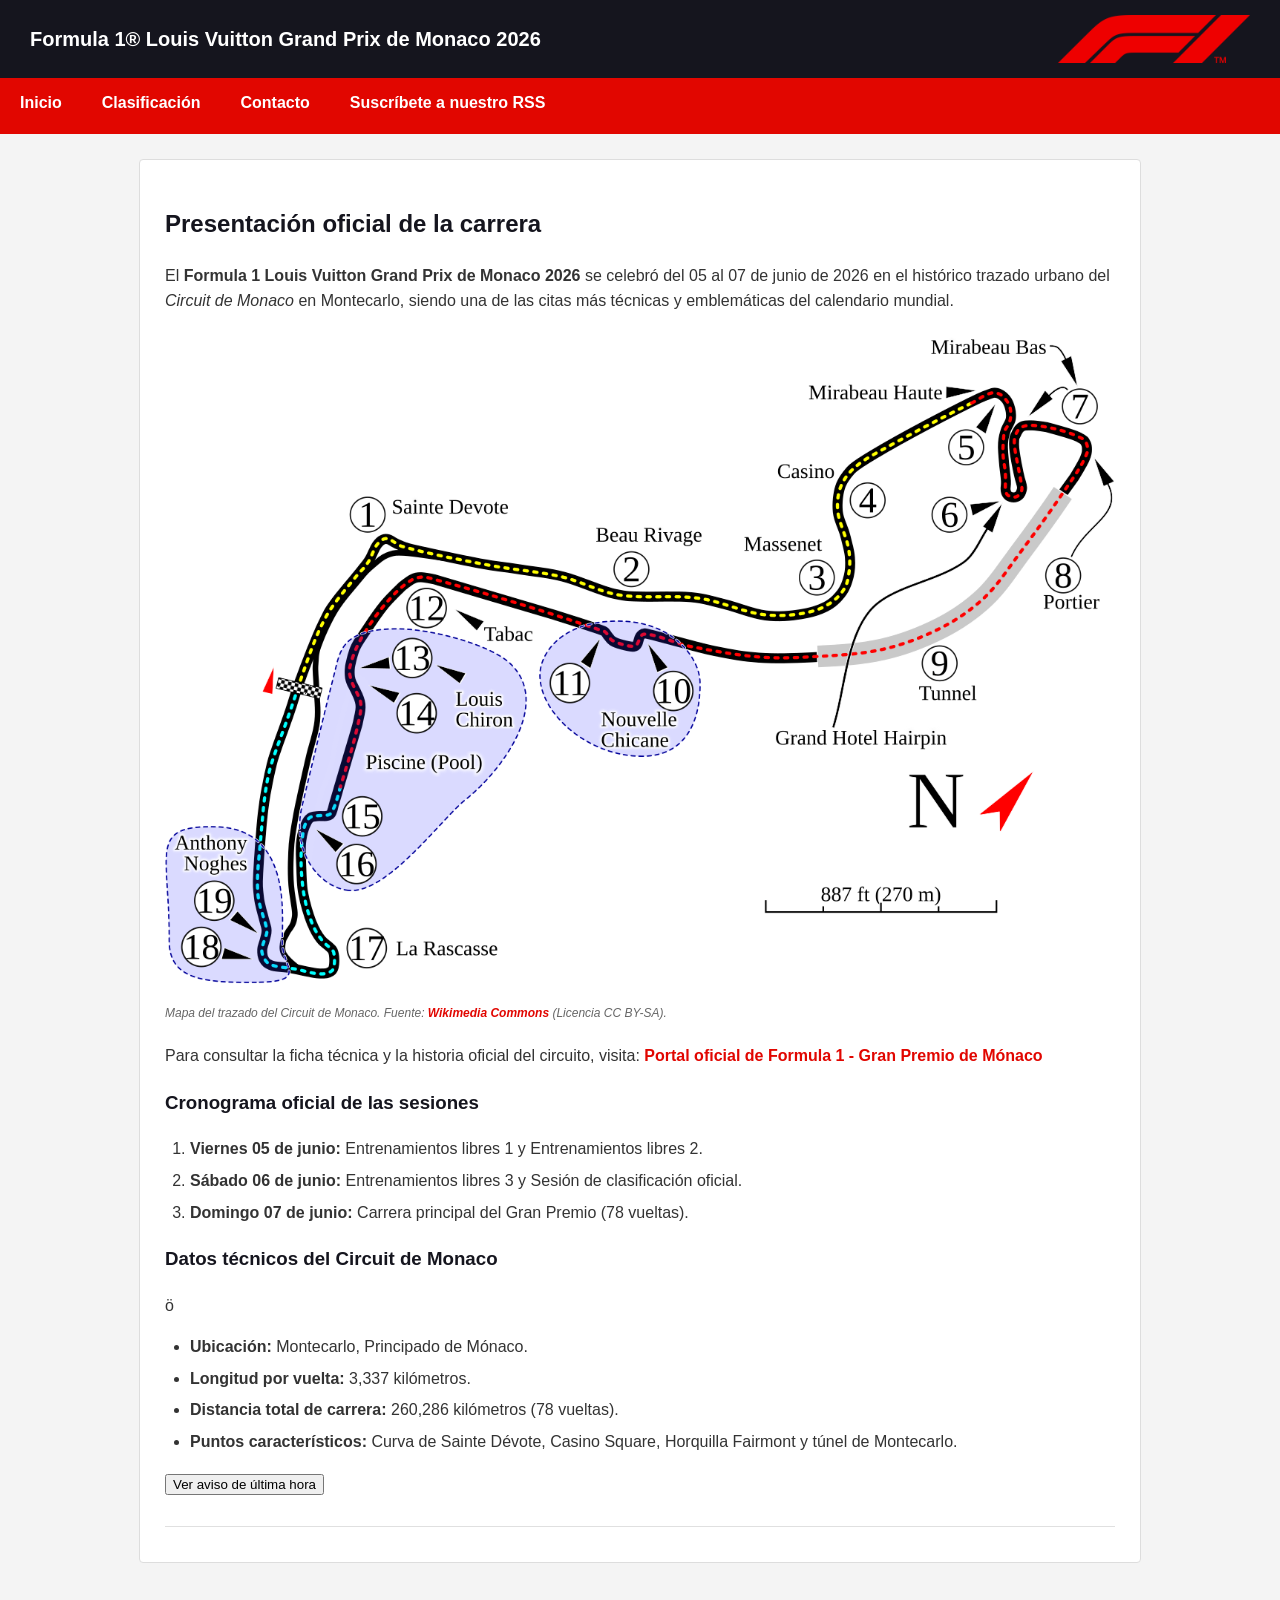
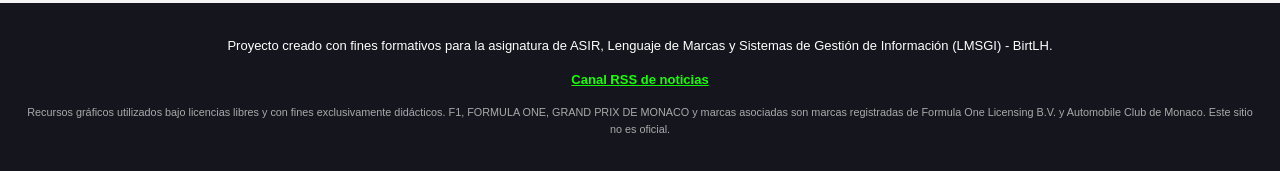
<file: index.html>
<!DOCTYPE html>
<html lang="es">
<head>
    <!-- Metadatos, título y hoja de estilos de la presentación del GP de Mónaco -->
    <meta charset="UTF-8">
    <meta name="viewport" content="width=device-width, initial-scale=1.0">
    <title>GP de Mónaco 2026 - Inicio</title>
    <link rel="stylesheet" href="estilos/estilos.css">
    <!-- RSS -->
    <link rel="alternate" type="application/rss+xml" title="Feed RSS GP Mónaco F1" href="feed.xml">
</head>
<body>
    <!-- Cabecera principal con identificación del evento y logotipo enlazado -->
    <header>
        <h1>Formula 1® Louis Vuitton Grand Prix de Monaco 2026</h1>
        <a href="index.html">
            <img src="imagenes/f1logo.png" height="50" alt="Logotipo oficial de Formula 1">
        </a>
    </header>
 
    <!-- Menú de navegación principal -->
    <nav>
        <ul>
            <li><a href="index.html" target="_self" title="Inicio: Gran Premio de Mónaco">Inicio</a></li>
            <li><a href="clasificacion.html" target="_self" title="Resultados oficiales de la carrera">Clasificación</a></li>
            <li><a href="contacto.html" target="_self" title="Formulario de atención y soporte">Contacto</a></li>
            <li><a href="feed.xml" target="_blank" title="Suscribirse al canal RSS">Suscríbete a nuestro RSS</a></li>
        </ul>
    </nav>
 
    <!-- Contenido principal: ficha técnica, horarios y mapa -->
    <main>
        <h2>Presentación oficial de la carrera</h2>
        <p>El <strong>Formula 1 Louis Vuitton Grand Prix de Monaco 2026</strong> se celebró del 05 al 07 de junio de 2026 en el histórico trazado urbano del <em>Circuit de Monaco</em> en Montecarlo, siendo una de las citas más técnicas y emblemáticas del calendario mundial.</p>
 
        <!-- Imagen -->
        <figure>
          <img src="imagenes/circuito.png" alt="Mapa del Circuito de Mónaco" height="230">
          <figcaption>Mapa del trazado del Circuit de Monaco. Fuente: <a href="https://es.wikipedia.org/wiki/Gran_Premio_de_M%C3%B3naco#/media/Archivo:Monte_Carlo_Formula_1_track_map.svg" target="_blank" rel="noopener noreferrer">Wikimedia Commons</a> (Licencia CC BY-SA).</figcaption>
        </figure>
 
        <!-- Enlace externo -->
        <p>Para consultar la ficha técnica y la historia oficial del circuito, visita: 
            <a href="https://www.formula1.com/en/racing/2026/monaco" target="_blank" rel="noopener noreferrer" title="Página oficial del circuito GP de Mónaco">Portal oficial de Formula 1 - Gran Premio de Mónaco</a>
        </p>
 
        <!-- Lista ordenada -->
        <h3>Cronograma oficial de las sesiones</h3>
        <ol>
            <li><strong>Viernes 05 de junio:</strong> Entrenamientos libres 1 y Entrenamientos libres 2.</li>
            <li><strong>Sábado 06 de junio:</strong> Entrenamientos libres 3 y Sesión de clasificación oficial.</li>
            <li><strong>Domingo 07 de junio:</strong> Carrera principal del Gran Premio (78 vueltas).</li>
        </ol>
 
        <!-- Lista desordenada -->
        <h3>Datos técnicos del Circuit de Monaco</h3>ö
        <ul>
            <li><strong>Ubicación:</strong> Montecarlo, Principado de Mónaco.</li>
            <li><strong>Longitud por vuelta:</strong> 3,337 kilómetros.</li>
            <li><strong>Distancia total de carrera:</strong> 260,286 kilómetros (78 vueltas).</li>
            <li><strong>Puntos característicos:</strong> Curva de Sainte Dévote, Casino Square, Horquilla Fairmont y túnel de Montecarlo.</li>
        </ul>
        <button type="button" onclick="avisarNoticia()">Ver aviso de última hora</button>
        <hr>
    </main>
 
    <!-- Pie de página con créditos académicos, licencia y descargo legal -->
    <footer>
        <p>Proyecto creado con fines formativos para la asignatura de ASIR, Lenguaje de Marcas y Sistemas de Gestión de Información (LMSGI) - BirtLH.</p>
        <p><a href="feed.xml" target="_blank" style="color: #16ff01; font-weight: bold;">Canal RSS de noticias</a></p>
        <p><small>Recursos gráficos utilizados bajo licencias libres y con fines exclusivamente didácticos. F1, FORMULA ONE, GRAND PRIX DE MONACO y marcas asociadas son marcas registradas de Formula One Licensing B.V. y Automobile Club de Monaco. Este sitio no es oficial.</small></p>
    </footer>
    <script src="funciones/funciones.js"></script>
</body>
</html>
</file>
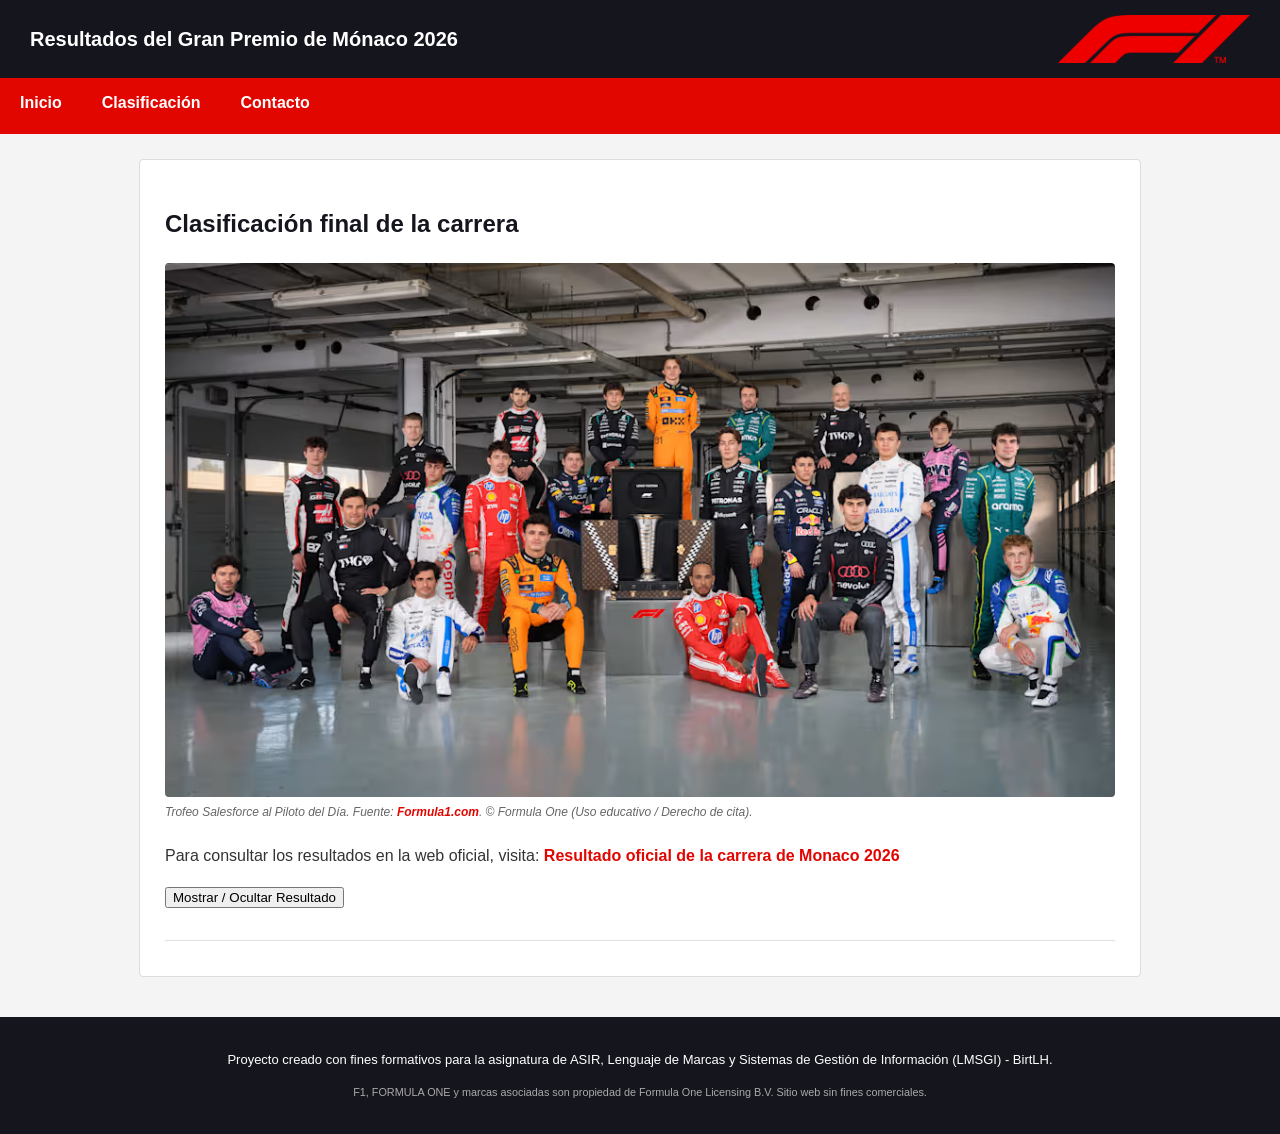
<file: clasificacion.html>
<!DOCTYPE html>
<html lang="es">
<head>
    <!-- Metadatos, título y estilos de la clasificación -->
    <meta charset="UTF-8">
    <meta name="viewport" content="width=device-width, initial-scale=1.0">
    <title>GP de Mónaco 2026 - Clasificación</title>
    <link rel="stylesheet" href="estilos/estilos.css">
</head>
<body>
    <!-- Cabecera con título y logo enlazado -->
    <header>
        <h1>Resultados del Gran Premio de Mónaco 2026</h1>
        <a href="index.html">
            <img src="imagenes/f1logo.png" height="50" alt="Logotipo de Formula 1">
        </a>
    </header>
 
    <!-- Menú de navegación -->
    <nav>
        <ul>
            <li><a href="index.html" target="_self" title="Inicio: Gran Premio de Mónaco">Inicio</a></li>
            <li><a href="clasificacion.html" target="_self" title="Resultados de la carrera">Clasificación</a></li>
            <li><a href="contacto.html" target="_self" title="Formulario de contacto">Contacto</a></li>
        </ul>
    </nav>
 
    <!-- Contenido principal: Clasificación -->
    <main>
        <h2>Clasificación final de la carrera</h2>
 
        <!-- Imagen -->
        <figure>
            <img src="imagenes/premiosalesforce.jpg" alt="Trofeo Salesforce al Piloto del Día" height="200">
            <figcaption>Trofeo Salesforce al Piloto del Día. Fuente: <a href="https://media.formula1.com/image/upload/t_16by9Centre/c_lfill,w_1006/q_auto/v1740000001/fom-website/2026/Miscellaneous/F1DriversHeroShoot_LVTrophy_2026_16x9.webp" target="_blank" rel="noopener noreferrer">Formula1.com</a>. &copy; Formula One (Uso educativo / Derecho de cita).
    </figcaption>
 
        </figure>
 
        <!-- Enlace externo -->
        <p>Para consultar los resultados en la web oficial, visita: 
            <a href="https://www.formula1.com/en/results/2026/races/1286/monaco/race-result" target="_blank" title="Resultados oficiales F1">Resultado oficial de la carrera de Monaco 2026</a>
        </p>
         <button type="button" onclick="alternarResultados()">Mostrar / Ocultar Resultado</button>
        <div id="bloque-resultados" style="display: none;">
        <!-- Tabla con resultados de la carrera -->
        <table class="tabla-clasificacion">
            <caption>Resultados de carrera</caption>
            <thead>
                <tr>
                    <th>Posición</th>
                    <th>Piloto</th>
                </tr>
            </thead>
            <tbody>
                <tr><td>1</td><td>Kimi Antonelli</td></tr>
                <tr><td>2</td><td>Lewis Hamilton</td></tr>
                <tr><td>3</td><td>Isack Hadjar</td></tr>
                <tr><td>4</td><td>Oscar Piastri</td></tr>
                <tr><td>5</td><td>Liam Lawson</td></tr>
                <tr><td>6</td><td>Arvid Lindblad</td></tr>
                <tr><td>7</td><td>Pierre Gasly</td></tr>
                <tr><td>8</td><td>Alexander Albon</td></tr>
                <tr><td>9</td><td>Esteban Ocon</td></tr>
                <tr><td>10</td><td>Fernando Alonso</td></tr>
                <tr><td>11</td><td>Gabriel Bortoleto</td></tr>
                <tr><td>12</td><td>George Russell</td></tr>
                <tr><td>13</td><td>Nico Hülkenberg</td></tr>
                <tr><td>14</td><td>Franco Colapinto</td></tr>
                <tr><td>15</td><td>Sergio Pérez</td></tr>
                <tr><td>16</td><td>Carlos Sainz</td></tr>
            </tbody>
        </table>
 
        <!-- Lista ordenada -->
        <h3>Podio de la carrera</h3>
        <ol>
            <li>Kimi Antonelli</li>
            <li>Lewis Hamilton</li>
            <li>Isack Hadjar</li>
        </ol>
        <!-- Lista desordenada -->
        <h3>Pilotos que no terminaron (DNF)</h3>
        <ul>
            <li>Charles Leclerc</li>
            <li>Lance Stroll</li>
            <li>Lando Norris</li>
            <li>Oliver Bearman</li>
            <li>Valtteri Bottas</li>
            <li>Max Verstappen</li>
        </div>
        </ul>
        <hr>
    </main>
 
    <!-- Pie de página con créditos académicos y descargo de marcas -->
    <footer>
        <p>Proyecto creado con fines formativos para la asignatura de ASIR, Lenguaje de Marcas y Sistemas de Gestión de Información (LMSGI) - BirtLH.</p>
        <p><small>F1, FORMULA ONE y marcas asociadas son propiedad de Formula One Licensing B.V. Sitio web sin fines comerciales.</small></p>
    </footer>
    <script src="funciones/funciones.js"></script>
</body>
</html>
</file>
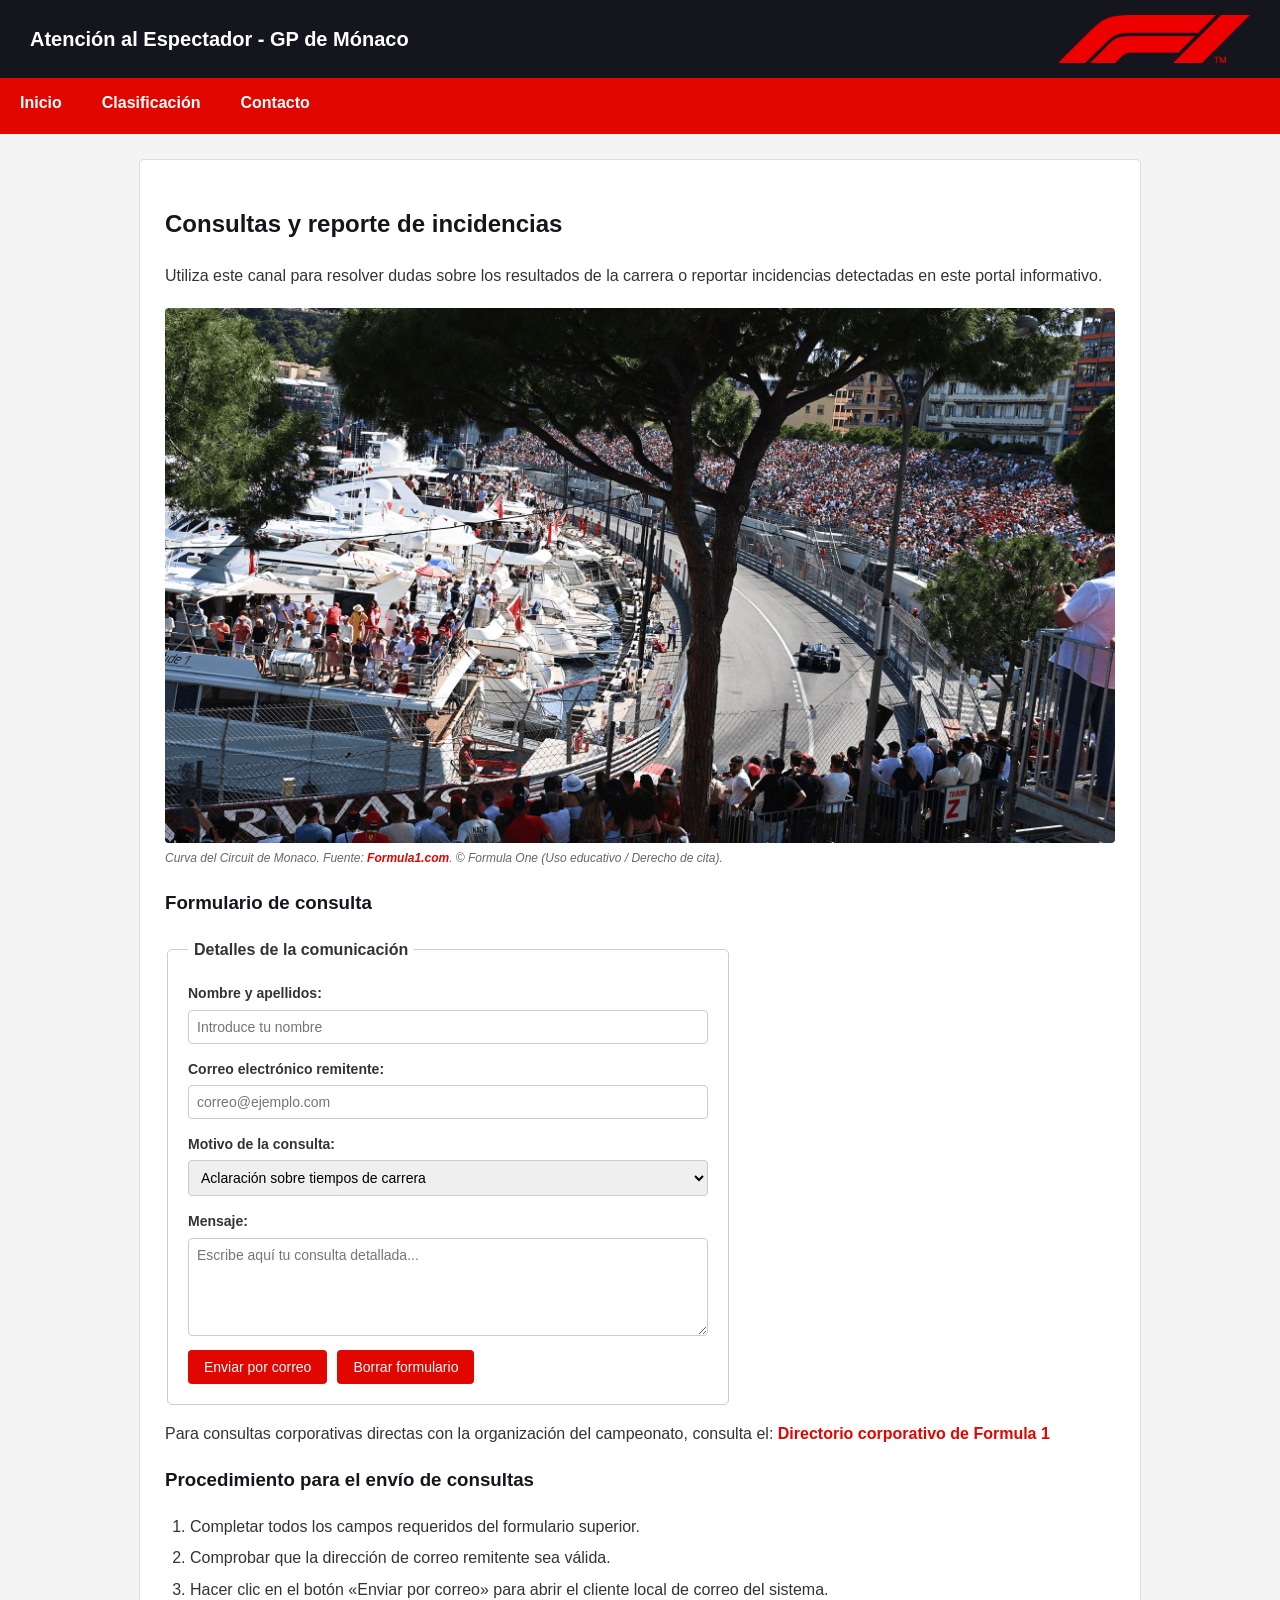
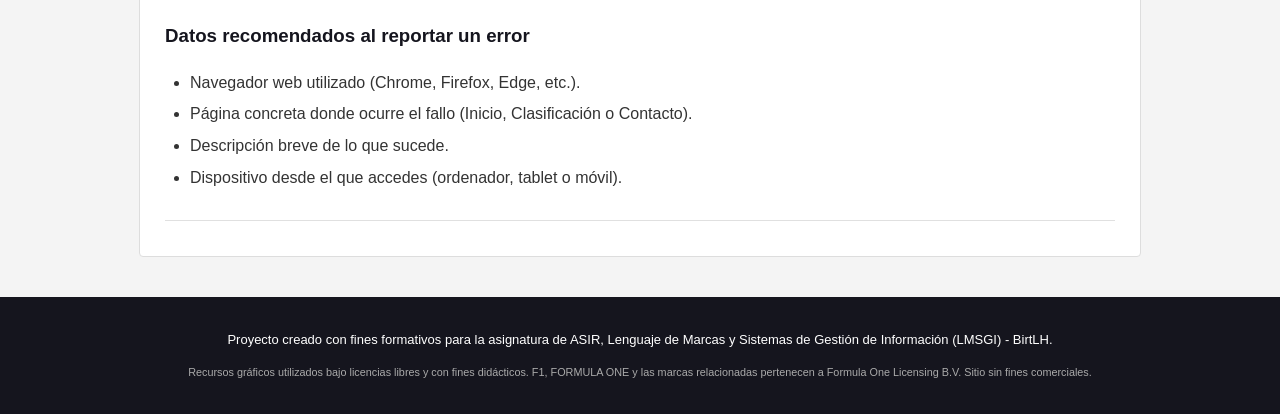
<file: contacto.html>
<!DOCTYPE html>
<html lang="es">
<head>
    <!-- Metadatos, título y hoja de estilos de la sección de contacto -->
    <meta charset="UTF-8">
    <meta name="viewport" content="width=device-width, initial-scale=1.0">
    <title>GP de Mónaco 2026 - Contacto</title>
    <link rel="stylesheet" href="estilos/estilos.css">
</head>
<body>
    <!-- Cabecera principal con logotipo enlazado -->
    <header>
        <h1>Atención al Espectador - GP de Mónaco</h1>
        <a href="index.html">
            <img src="imagenes/f1logo.png" height="50" alt="Logotipo oficial de Formula 1">
        </a>
    </header>
 
    <!-- Menú de navegación principal -->
    <nav>
        <ul>
            <li><a href="index.html" target="_self" title="Inicio: Gran Premio de Mónaco">Inicio</a></li>
            <li><a href="clasificacion.html" target="_self" title="Resultados oficiales de la carrera">Clasificación</a></li>
            <li><a href="contacto.html" target="_self" title="Formulario de atención y soporte">Contacto</a></li>
        </ul>
    </nav>
 
    <!-- Contenido principal: formulario mailto, imagen y canales de soporte -->
    <main>
        <h2>Consultas y reporte de incidencias</h2>
        <p>Utiliza este canal para resolver dudas sobre los resultados de la carrera o reportar incidencias detectadas en este portal informativo.</p>
 
        <!-- Imagen -->
        <figure>
          <img src="imagenes/circuito2.jpg" alt="Curva del circuito de GP de Mónaco" height="230">
          <figcaption>Curva del Circuit de Monaco. Fuente: <a href="https://media.formula1.com/image/upload/c_lfill,w_3392/q_auto/v1740000001/content/dam/fom-website/2018-redesign-assets/Racehub%20header%20images%2016x9/Monaco.webp" target="_blank" rel="noopener noreferrer">Formula1.com</a>. &copy; Formula One (Uso educativo / Derecho de cita).</figcaption>
        </figure>
 
        <!-- Formulario con envío mailto -->
        <section>
            <h3>Formulario de consulta</h3>
            <form action="mailto:ticketstore@formula1.com" method="post" enctype="text/plain" class="formulario-contacto" onsubmit="return validarFormulario();">
                <fieldset>
                    <legend>Detalles de la comunicación</legend>
 
                    <div class="campo">
                        <label for="nombre">Nombre y apellidos:</label>
                        <input type="text" id="nombre" name="nombre" required placeholder="Introduce tu nombre">
                    </div>
 
                    <div class="campo">
                        <label for="email">Correo electrónico remitente:</label>
                        <input type="email" id="email" name="email" required placeholder="correo@ejemplo.com">
                    </div>
 
                    <div class="campo">
                        <label for="asunto">Motivo de la consulta:</label>
                        <select id="asunto" name="asunto">
                            <option value="tiempos">Aclaración sobre tiempos de carrera</option>
                            <option value="penalizaciones">Dudas sobre penalizaciones aplicadas</option>
                            <option value="entradas">Información de entradas y accesos</option>
                            <option value="web">Reporte de error en la página web</option>
                        </select>
                    </div>
 
                    <div class="campo">
                        <label for="mensaje">Mensaje:</label>
                        <textarea id="mensaje" name="mensaje" rows="5" required placeholder="Escribe aquí tu consulta detallada..."></textarea>
                    </div>
 
                    <div class="botones">
                        <button type="submit">Enviar por correo</button>
                        <button type="reset">Borrar formulario</button>
                    </div>
                </fieldset>
            </form>
        </section>
 
        <!-- Enlace externo -->
        <p>Para consultas corporativas directas con la organización del campeonato, consulta el: 
            <a href="https://corp.formula1.com/contact-f1/" target="_blank" rel="noopener noreferrer" title="Canales oficiales de Formula One Group">Directorio corporativo de Formula 1</a>
        </p>
 
        <!-- Lista ordenada -->
        <h3>Procedimiento para el envío de consultas</h3>
        <ol>
            <li>Completar todos los campos requeridos del formulario superior.</li>
            <li>Comprobar que la dirección de correo remitente sea válida.</li>
            <li>Hacer clic en el botón «Enviar por correo» para abrir el cliente local de correo del sistema.</li>
        </ol>
 
        <!-- Lista desordenada -->
        <h3>Datos recomendados al reportar un error</h3>
        <ul>
            <li>Navegador web utilizado (Chrome, Firefox, Edge, etc.).</li>
            <li>Página concreta donde ocurre el fallo (Inicio, Clasificación o Contacto).</li>
            <li>Descripción breve de lo que sucede.</li>
            <li>Dispositivo desde el que accedes (ordenador, tablet o móvil).</li>
        </ul>
        <hr>
    </main>
 
    <!-- Pie de página -->
    <footer>
        <p>Proyecto creado con fines formativos para la asignatura de ASIR, Lenguaje de Marcas y Sistemas de Gestión de Información (LMSGI) - BirtLH.</p>
        <p><small>Recursos gráficos utilizados bajo licencias libres y con fines didácticos. F1, FORMULA ONE y las marcas relacionadas pertenecen a Formula One Licensing B.V. Sitio sin fines comerciales.</small></p>
    </footer>
    <script src="funciones/funciones.js"></script>
</body>
</html>
</file>
<file: estilos/estilos.css>
/* Configuración general */
body {
    font-family: Arial, sans-serif;
    margin: 0;
    padding: 0;
    background-color: #f4f4f4;
    color: #333333;
    line-height: 1.6;
}

/* Cabecera */
header {
    background-color: #15151e;
    color: #ffffff;
    padding: 15px 30px;
    display: flex;
    justify-content: space-between;
    align-items: center;
}

header h1 {
    margin: 0;
    font-size: 20px;
}

header img {
    height: 48px;
    display: block;
}

/* Menú de navegación */
nav {
    background-color: #e10600;
}

nav ul {
    list-style: none;
    margin: 0;
    padding: 0;
    display: flex;
}

nav li a {
    display: block;
    color: #ffffff;
    text-decoration: none;
    padding: 12px 20px;
    font-weight: bold;
}

nav li a:hover {
    background-color: #b30500;
}

/* Contenido principal */
main {
    max-width: 950px;
    margin: 25px auto;
    padding: 25px;
    background-color: #ffffff;
    border: 1px solid #dddddd;
    border-radius: 4px;
}

h2, h3 {
    color: #15151e;
}

main a {
    color: #e10600;
    text-decoration: none;
    font-weight: bold;
}

main a:hover {
    text-decoration: underline;
}

/* Figuras e imágenes con pie de foto */
figure {
    margin: 20px 0;
    padding: 0;
}

figure img {
    max-width: 100%;
    height: auto;
    display: block;
    border-radius: 4px;
}

figcaption {
    font-size: 12px;
    color: #666666;
    margin-top: 6px;
    font-style: italic;
}

/* Listas */
ol, ul {
    padding-left: 25px;
}

li {
    margin-bottom: 6px;
}

/* Tabla de clasificación */
.tabla-clasificacion {
    width: 100%;
    border-collapse: collapse;
    margin: 20px 0;
    font-size: 14px;
}

.tabla-clasificacion caption {
    font-weight: bold;
    margin-bottom: 8px;
    text-align: left;
    color: #15151e;
}

.tabla-clasificacion th,
.tabla-clasificacion td {
    border: 1px solid #cccccc;
    padding: 8px 12px;
    text-align: left;
}

.tabla-clasificacion thead tr {
    background-color: #15151e;
    color: #ffffff;
}

.tabla-clasificacion tbody tr:nth-child(even) {
    background-color: #f9f9f9;
}

/* Formulario alineado */
.formulario-contacto fieldset {
    max-width: 520px;
    padding: 20px;
    border: 1px solid #cccccc;
    border-radius: 5px;
}

.formulario-contacto legend {
    font-weight: bold;
    padding: 0 6px;
}

.formulario-contacto .campo {
    display: flex;
    flex-direction: column;
    margin-bottom: 14px;
}

.formulario-contacto label {
    font-weight: bold;
    margin-bottom: 5px;
    font-size: 14px;
}

.formulario-contacto input,
.formulario-contacto select,
.formulario-contacto textarea {
    padding: 8px;
    border: 1px solid #cccccc;
    border-radius: 4px;
    font-family: inherit;
    font-size: 14px;
    width: 100%;
    box-sizing: border-box;
}

.formulario-contacto .botones {
    display: flex;
    gap: 10px;
    margin-top: 10px;
}

.formulario-contacto button {
    background-color: #e10600;
    color: #ffffff;
    border: none;
    padding: 9px 16px;
    border-radius: 4px;
    font-size: 14px;
    cursor: pointer;
}

.formulario-contacto button:hover {
    background-color: #b30500;
}

/* Separador horizontal */
hr {
    border: 0;
    border-top: 1px solid #e0e0e0;
    margin: 30px 0 10px 0;
}

/* Pie de página */
footer {
    background-color: #15151e;
    color: #ffffff;
    text-align: center;
    padding: 20px;
    margin-top: 40px;
    font-size: 13px;
}

footer small {
    color: #aaaaaa;
    display: block;
    margin-top: 8px;
}
</file>
